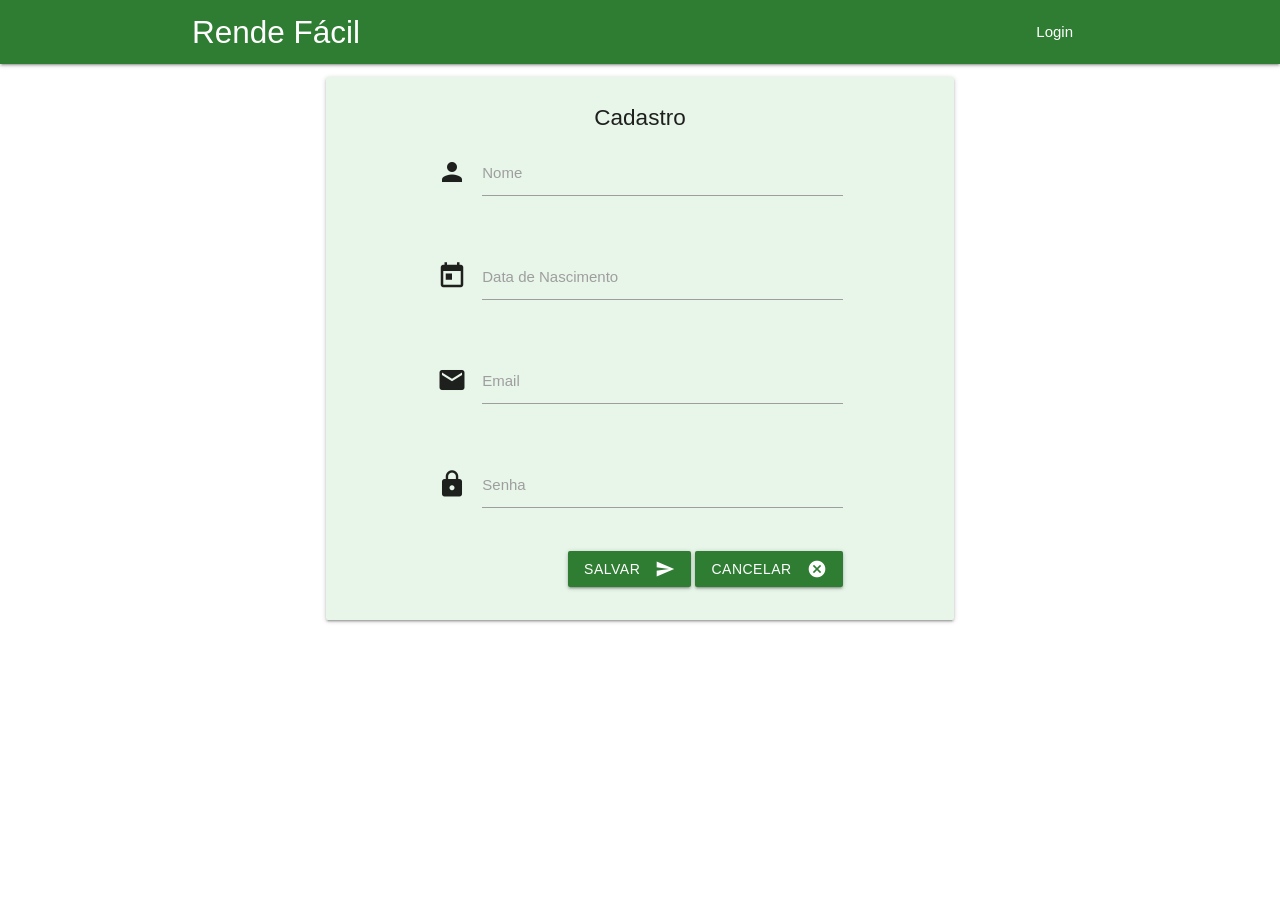
<file: src/main/webapp/CadastroUsuario.html>
<!DOCTYPE html>
<html lang="en">

<head>
  <meta http-equiv="Content-Type" content="text/html; charset=UTF-8" />
  <meta name="viewport" content="width=device-width, initial-scale=1, maximum-scale=1.0" />
  <title>Cadastro</title>

  <!-- CSS  -->
  <link href="https://fonts.googleapis.com/icon?family=Material+Icons" rel="stylesheet">
  <link href="materialize/css/materialize.css" type="text/css" rel="stylesheet" media="screen,projection" />
  <link href="materialize/css/style.css" type="text/css" rel="stylesheet" media="screen,projection" />
</head>

<body>
  <nav class="green darken-3">
    <div class="nav-wrapper container">
      <a href="#" class="brand-logo">Rende Fácil</a>
      <ul class="right hide-on-med-and-down">
        <li><a href="index.html">Login</a></li>
      </ul>
    </div>
  </nav>

  <div class="container" style="margin-top: 1%;">
    <div class="container">
      <div class="card-panel green lighten-5">
        <div class="center">
          <span style="font-size: 150%; font-family: Arial, Helvetica, sans-serif;">Cadastro</span>
        </div>
        <div class="container">
          <form class="col s12" action="Controller?command=CadastrarUserCommand" method="post">
            <div class="row">
              <div class="input-field col s12">
                <i class="material-icons prefix">person</i>
                <input id="nome" name="nome" type="text" class="validate" pattern="[a-z A-Z]+" title="Apenas letras">
                <label for="nome">Nome</label>
              </div>
            </div>
        <div class="row">
              <div class="input-field col s12">
                <i class="material-icons prefix">today</i>
                <input id="dataNasc" name="dataNasc" type="text" class="validate" pattern="\d{1,2}/\d{1,2}/\d{4}" title="Apenas números">
                <label for="dataNasc">Data de Nascimento</label>
              </div>
            </div>
            <div class="row">
              <div class="input-field col s12">
                <i class="material-icons prefix">email</i>
                <input id="email" name="email" type="email" class="validate" pattern="[a-z0-9._%+-]+@[a-z0-9.-]+\.[a-z]{2,}$">
                <label for="email">Email</label>
              </div>
            </div>
            <div class="row">
              <div class="input-field col s12">
                <i class="material-icons prefix">lock</i>
                <input id="senha" name="senha" type="password" class="validate" pattern=".{6,}" title="Seis ou mais caracteres">
                <label for="senha">Senha</label>
              </div>
            </div>
            <div style="float:right">
              <button class="btn waves-effect waves-light green darken-3" type="submit" name="action">Salvar
                <i class="material-icons right">send</i>
              </button>
              <button class="btn waves-effect waves-light green darken-3" type= "submit" name="action">Cancelar
                <i class="material-icons right">cancel</i>
              </button>
            </div>
          </form>
          <br><br>
        </div>
      </div>
    </div>
  </div>
  <!--  Scripts-->
  <script src="https://code.jquery.com/jquery-2.1.1.min.js"></script>
  <script src="materialize/js/materialize.js"></script>
  <script src="materialize/js/init.js"></script>

</body>

</html>
</file>
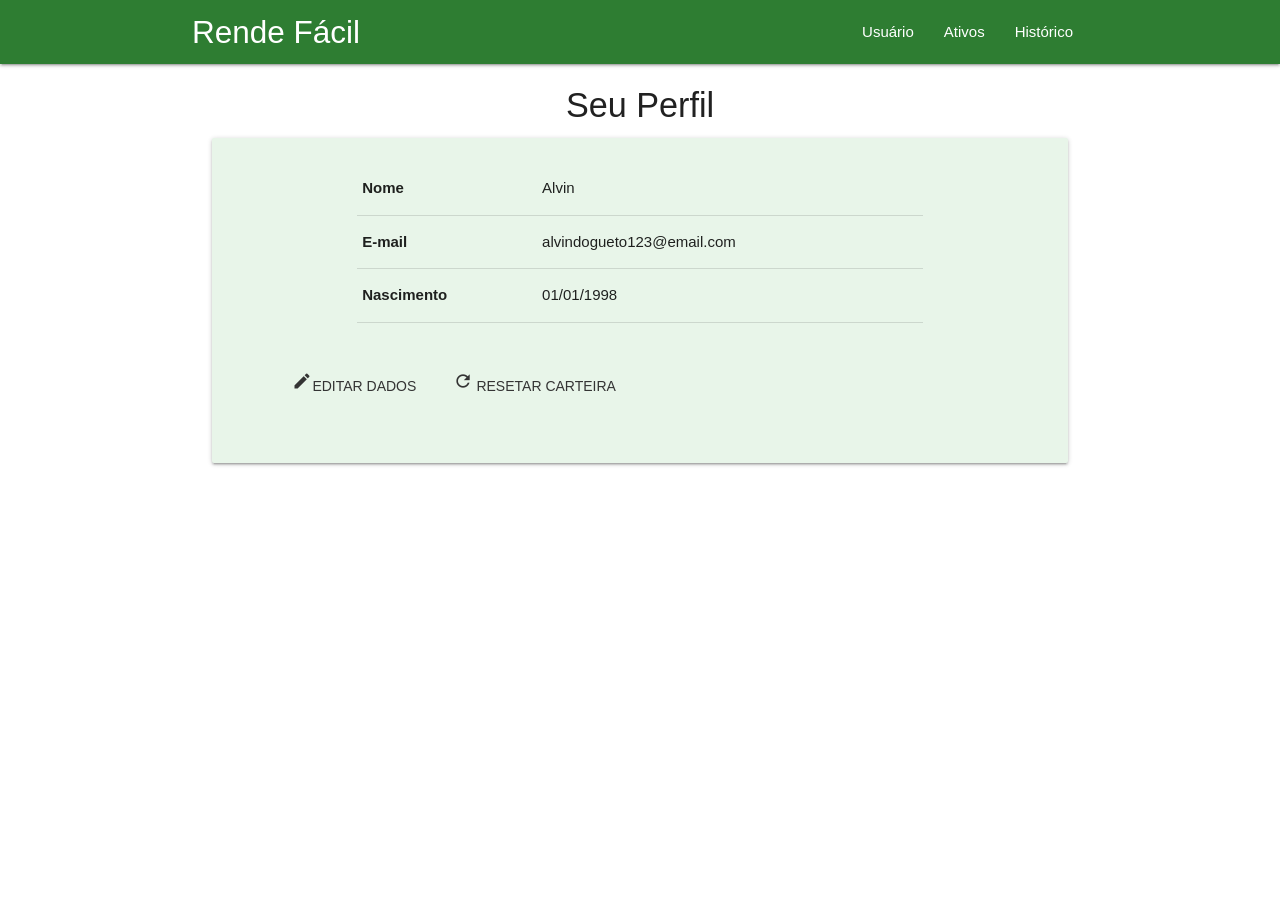
<file: src/main/webapp/dados.html>
<!DOCTYPE html>
<html lang="en">
<head>
    <head>
        <meta http-equiv="Content-Type" content="text/html; charset=UTF-8" />
        <meta name="viewport" content="width=device-width, initial-scale=1, maximum-scale=1.0" />
        <title>Perfil</title>

        <!-- CSS  -->
        <link href="https://fonts.googleapis.com/icon?family=Material+Icons" rel="stylesheet">
        <link href="css/materialize.css" type="text/css" rel="stylesheet" media="screen,projection" />
        <link href="css/style.css" type="text/css" rel="stylesheet" media="screen,projection" />
    </head>
</head>
<body>
<nav class="green darken-3">
    <div class="nav-wrapper container">
        <ul class="right hide-on-med-and-down">
            <li> <a class="dropdown-trigger" href="#" data-target="usuario">Usuário</a></li>
            <li><a href="telaNegociacao.html">Ativos</a></li>
            <li><a href="#">Histórico</a></li>
        </ul>
        <a href="usuario.html" class="brand-logo">Rende Fácil</a>
    </div>
</nav>
<ul id='usuario' class="dropdown-content green lighten-5">
    <li><a class="black-text" href="#!">Dados</a></li>
    <li><a class="black-text modal-trigger" href="#carteira">Carteira</a></li>
    <li><a class="black-text" href="#!">Logout</a></li>
</ul>
<div style="width: 35%; height: 60%" id="carteira" class="modal green lighten-5">
    <div class="modal-content">
        <div class="green darken-3">
            <label style="font-size: 32pt;" class="white-text">Carteira:</label>
        </div>
        <table>
            <tr>
                <td><b class="text-darken-3 green-text"> Saldo Atual</b></td>
            </tr>
            <tr>
                <td><!-- recuperar valor da carteiraa --> R$ 10000,00</td>
            </tr>
        </table>
    </div>
    <div class="modal-footer green lighten-5">
        <a href="#!" class="modal-close btn-flat text-darken-3 green-text">Fechar</a>
    </div>
</div>
<div class="container">
    <div class="row">
        <div class="col s12">
            <div>
                <h4 class="center"> Seu Perfil</h4>
            </div>
            <div style="margin: 1%" class="card-panel green lighten-5">
                <table class="responsive-table highlight container">
                    <thead>
                    <tr>
                        <th>Nome</th>
                        <td>Alvin</td>
                    </tr>
                    <tr>
                        <th>E-mail</th>
                        <td> alvindogueto123@email.com</td>
                    </tr>
                    <tr>
                        <th>Nascimento</th>
                        <td>01/01/1998</td>
                    </tr>
                    </thead>


                </table>
                <div style="margin: 5%">
                    <a class="btn-flat modal-trigger" href="#editar"><i class="material-icons">edit</i>Editar Dados</a>
                    <a class="btn-flat"><i class="material-icons">refresh</i> Resetar Carteira </a>
                </div>
            </div>
            <div>

                <div style="width: 70%;" id="editar" class="modal">
                    <div class="modal-content">
                        <div style="margin-left: 10%; margin-right: 10%" class="row">
                            <form class="col s12" action="Controller?command=CadastrarUserCommand" method="post">
                                <h4 style="margin-bottom: 5%; margin-top: 0%" class="center">Edite seus Dados de usuário:</h4>
                                <div class="row">
                                    <div class="input-field col s6">
                                        <i class="material-icons prefix">person</i>
                                        <input id="nome" name="nome" type="text" class="validate">
                                        <label for="nome">Nome</label>
                                    </div>

                                    <div class="input-field col s6">
                                        <i class="material-icons prefix">email</i>
                                        <input id="email" name="email" type="email" class="validate">
                                        <label for="email">Email</label>
                                    </div>
                                </div>
                                <div class="row">
                                    <div class="input-field col s6">
                                        <i class="material-icons prefix">lock</i>
                                        <input id="senha" name="senha" type="password" class="validate">
                                        <label for="senha">Senha</label>
                                    </div>

                                    <div class="input-field col s6">
                                        <i class="material-icons prefix">lock</i>
                                        <input id="confirmarsenha" name="senha" type="password" class="validate">
                                        <label for="confirmarsenha">Confirmar Senha</label>
                                    </div>
                                </div>
                                <div style="float:right">
                                    <a class="btn waves-effect waves-light green darken-3" type="submit" name="action">Salvar
                                        <i class="material-icons right">send</i>
                                    </a>
                                    <a class="btn waves-effect waves-light modal-close green darken-3" type=" submit" name="action">Cancelar
                                        <i class="material-icons right">cancel</i>
                                    </a>
                                </div>
                            </form>
                        </div>
                    </div>
                </div>
            </div>
        </div>
    </div>
</div>


<script src="https://code.jquery.com/jquery-2.1.1.min.js"></script>
<script src="js/materialize.js"></script>
<script src="js/init.js"></script>
</body>
</html>
</file>
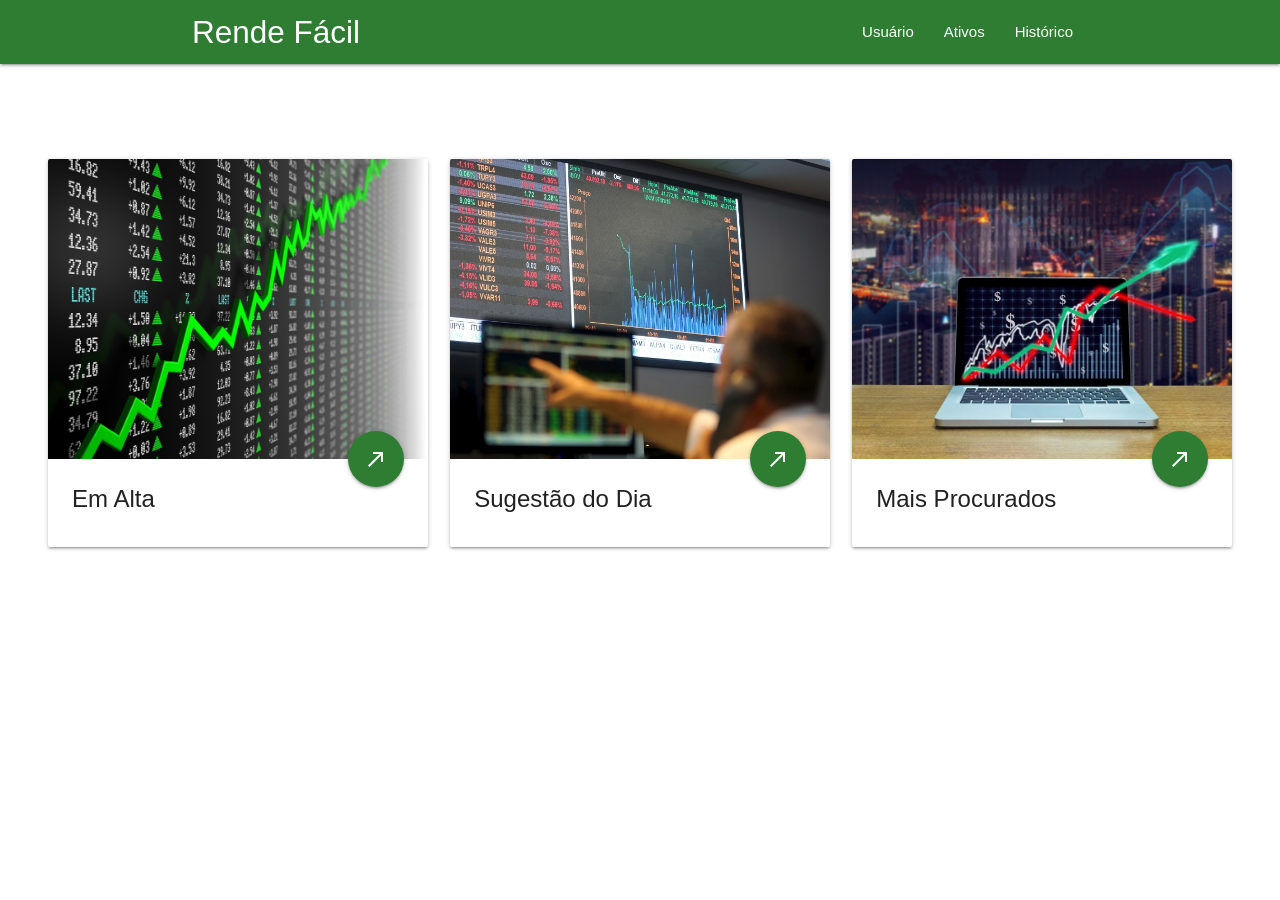
<file: src/main/webapp/usuario.html>
<!DOCTYPE html>
<html lang="en">

<head>
    <meta http-equiv="Content-Type" content="text/html; charset=UTF-8" />
    <meta name="viewport" content="width=device-width, initial-scale=1, maximum-scale=1.0" />
    <title>Rende Fácil</title>

    <!-- CSS  -->
    <link href="https://fonts.googleapis.com/icon?family=Material+Icons" rel="stylesheet">
    <link href="css/materialize.css" type="text/css" rel="stylesheet" media="screen,projection" />
    <link href="css/style.css" type="text/css" rel="stylesheet" media="screen,projection" />
</head>

<body>
<nav class="green darken-3">
    <div class="nav-wrapper container">
        <ul class="right hide-on-med-and-down">
            <li> <a class="dropdown-trigger" href="#" data-target="usuario">Usuário</a></li>
            <li><a href="telaNegociacao.html">Ativos</a></li>
            <li><a href="#">Histórico</a></li>
        </ul>
        <a href="usuario.html" class="brand-logo">Rende Fácil</a>
    </div>
</nav>
<ul id='usuario' class="dropdown-content green lighten-5">
    <li><a class="black-text" href="dados.html">Dados</a></li>
    <li><a class="black-text modal-trigger" href="#carteira">Carteira</a></li>
    <li><a class="black-text" href="#!">Logout</a></li>
</ul>
<div style="width: 35%; height: 60%" id="carteira" class="modal green lighten-5">
    <div class="modal-content">
        <div class="green darken-3">
            <label style="font-size: 32pt;" class="white-text">Carteira:</label>
        </div>
        <table>
            <tr>
                <td><b class="text-darken-3 green-text"> Saldo Atual</b></td>
            </tr>
            <tr>
                <td name="carteira"><!-- recuperar valor da carteiraa --> R$ 10000,00</td>
            </tr>
        </table>
    </div>
    <div class="modal-footer green lighten-5">
        <a href="#!" class="modal-close btn-flat text-darken-3 green-text">Fechar</a>
    </div>
</div>
    <div class="row" style="margin: 2%;">
        <div class="col s12" style="margin-top: 5%;">
            <div class="col s4">
                    <div class="card">
                    <div class="card-image">
                        <img style="width: 100%; height: 300px;" src="imagens/card1.jpg">
                        <a class="btn-floating btn-large halfway-fab green darken-3"><i
                                class="large material-icons">call_made</i></a>
                    </div>
                    <div class="card-content">
                            <span class="card-title">Em Alta</span>
                    </div>
                </div>
            </div>
            <div class="col s4">
                <div class="card">
                    <div class="card-image">
                        <img style="width: 100%; height: 300px;" src="imagens/card2.jpg">
                        <a class="btn-floating btn-large halfway-fab green darken-3"><i
                                class="large material-icons">call_made</i></a>
                    </div>
                    <div class="card-content">
                            <span class="card-title">Sugestão do Dia</span>
                    </div>
                </div>
            </div>
            <div class="col s4">
                    <div class="card">
                    <div class="card-image">
                        <img style="width: 100%; height: 300px;" src="imagens/card3.jpg">
                        <a class="btn-floating btn-large halfway-fab green darken-3"><i
                                class="large material-icons">call_made</i></a>
                    </div>
                    <div class="card-content">
                            <span class="card-title">Mais Procurados</span>
                    </div>
                </div>
            </div>
        </div>
    </div>
    <!--  Scripts-->
    <script src="https://code.jquery.com/jquery-2.1.1.min.js"></script>
    <script src="js/materialize.js"></script>
    <script src="js/init.js"></script>

</body>
</body>

</html>
</file>
<file: src/main/webapp/materialize/css/style.css>
/* Custom Stylesheet */
/**
 * Use this file to override Materialize files so you can update
 * the core Materialize files in the future
 *
 * Made By MaterializeCSS.com
 */

.icon-block {
  padding: 0 15px;
}
.icon-block .material-icons {
	font-size: inherit;
}
</file>
<file: src/main/webapp/css/style.css>
/* Custom Stylesheet */
/**
 * Use this file to override Materialize files so you can update
 * the core Materialize files in the future
 *
 * Made By MaterializeCSS.com
 */

.icon-block {
  padding: 0 15px;
}
.icon-block .material-icons {
	font-size: inherit;
}
</file>
